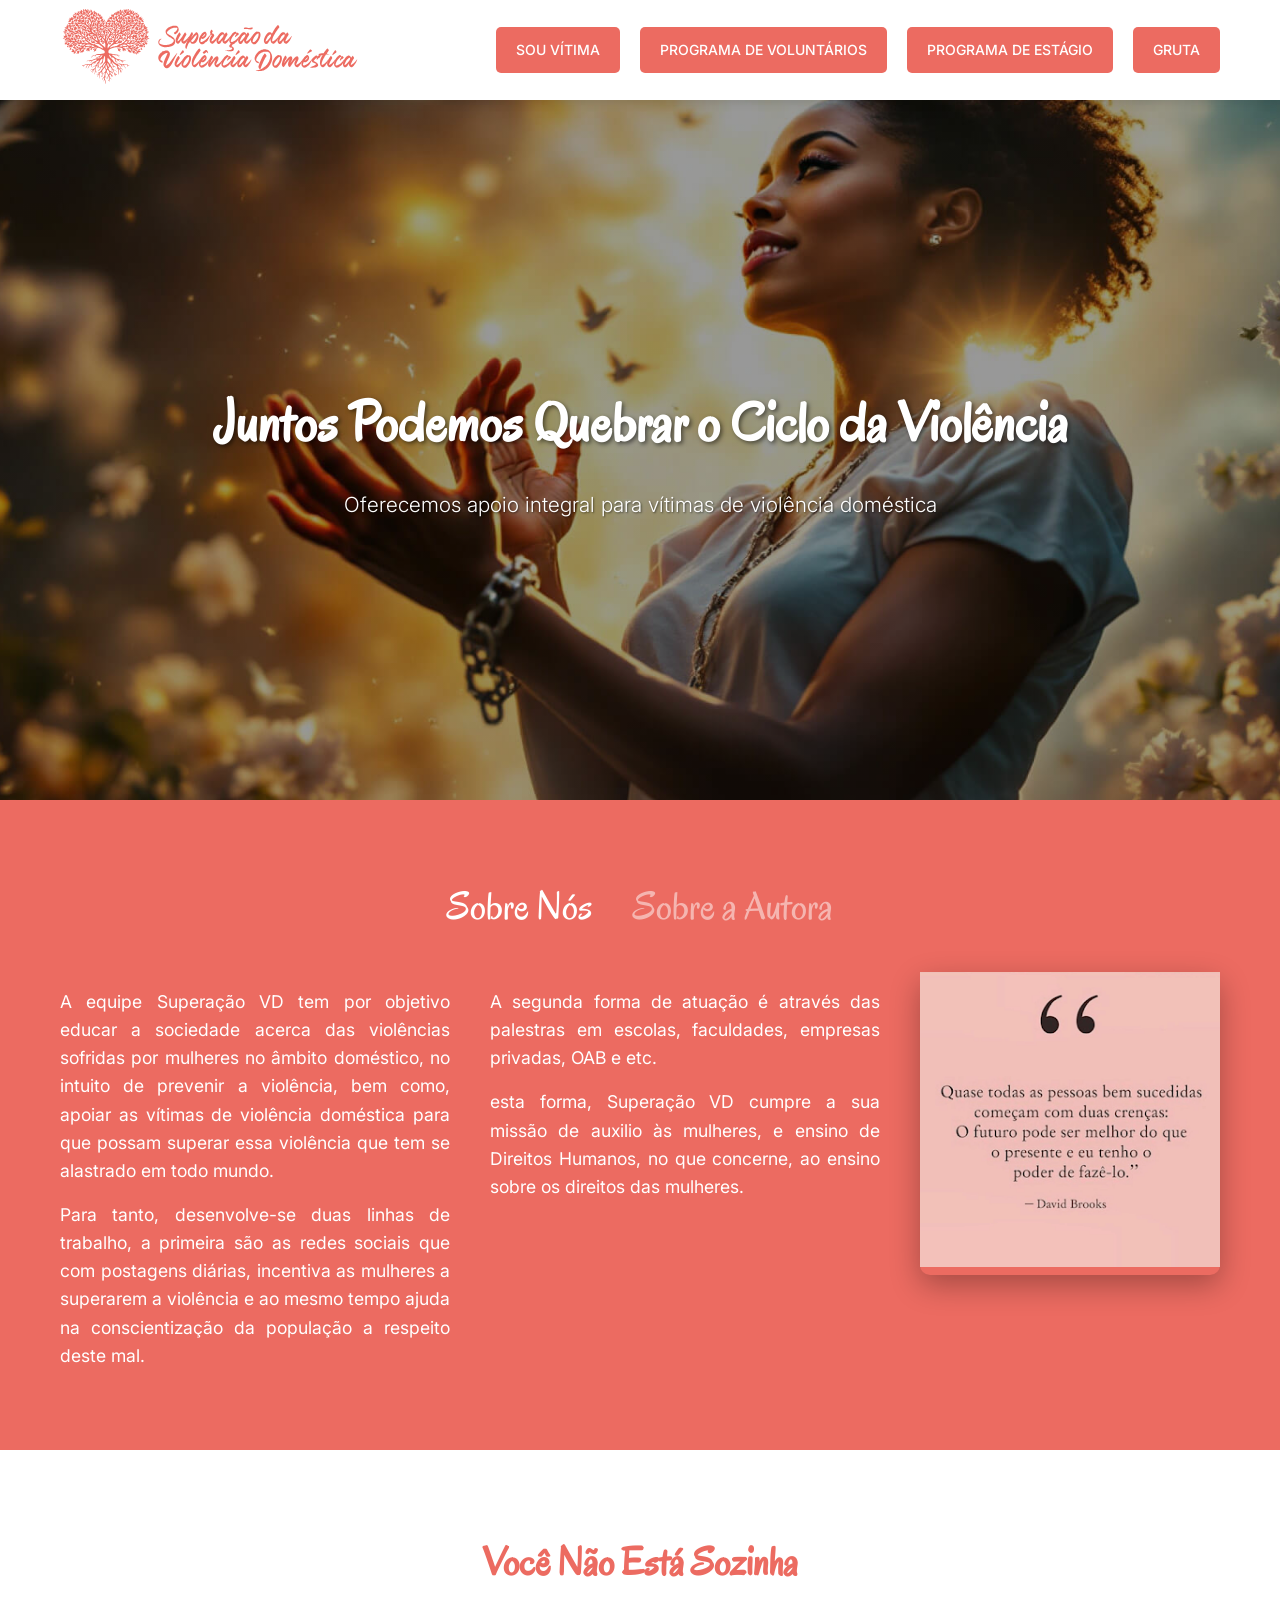
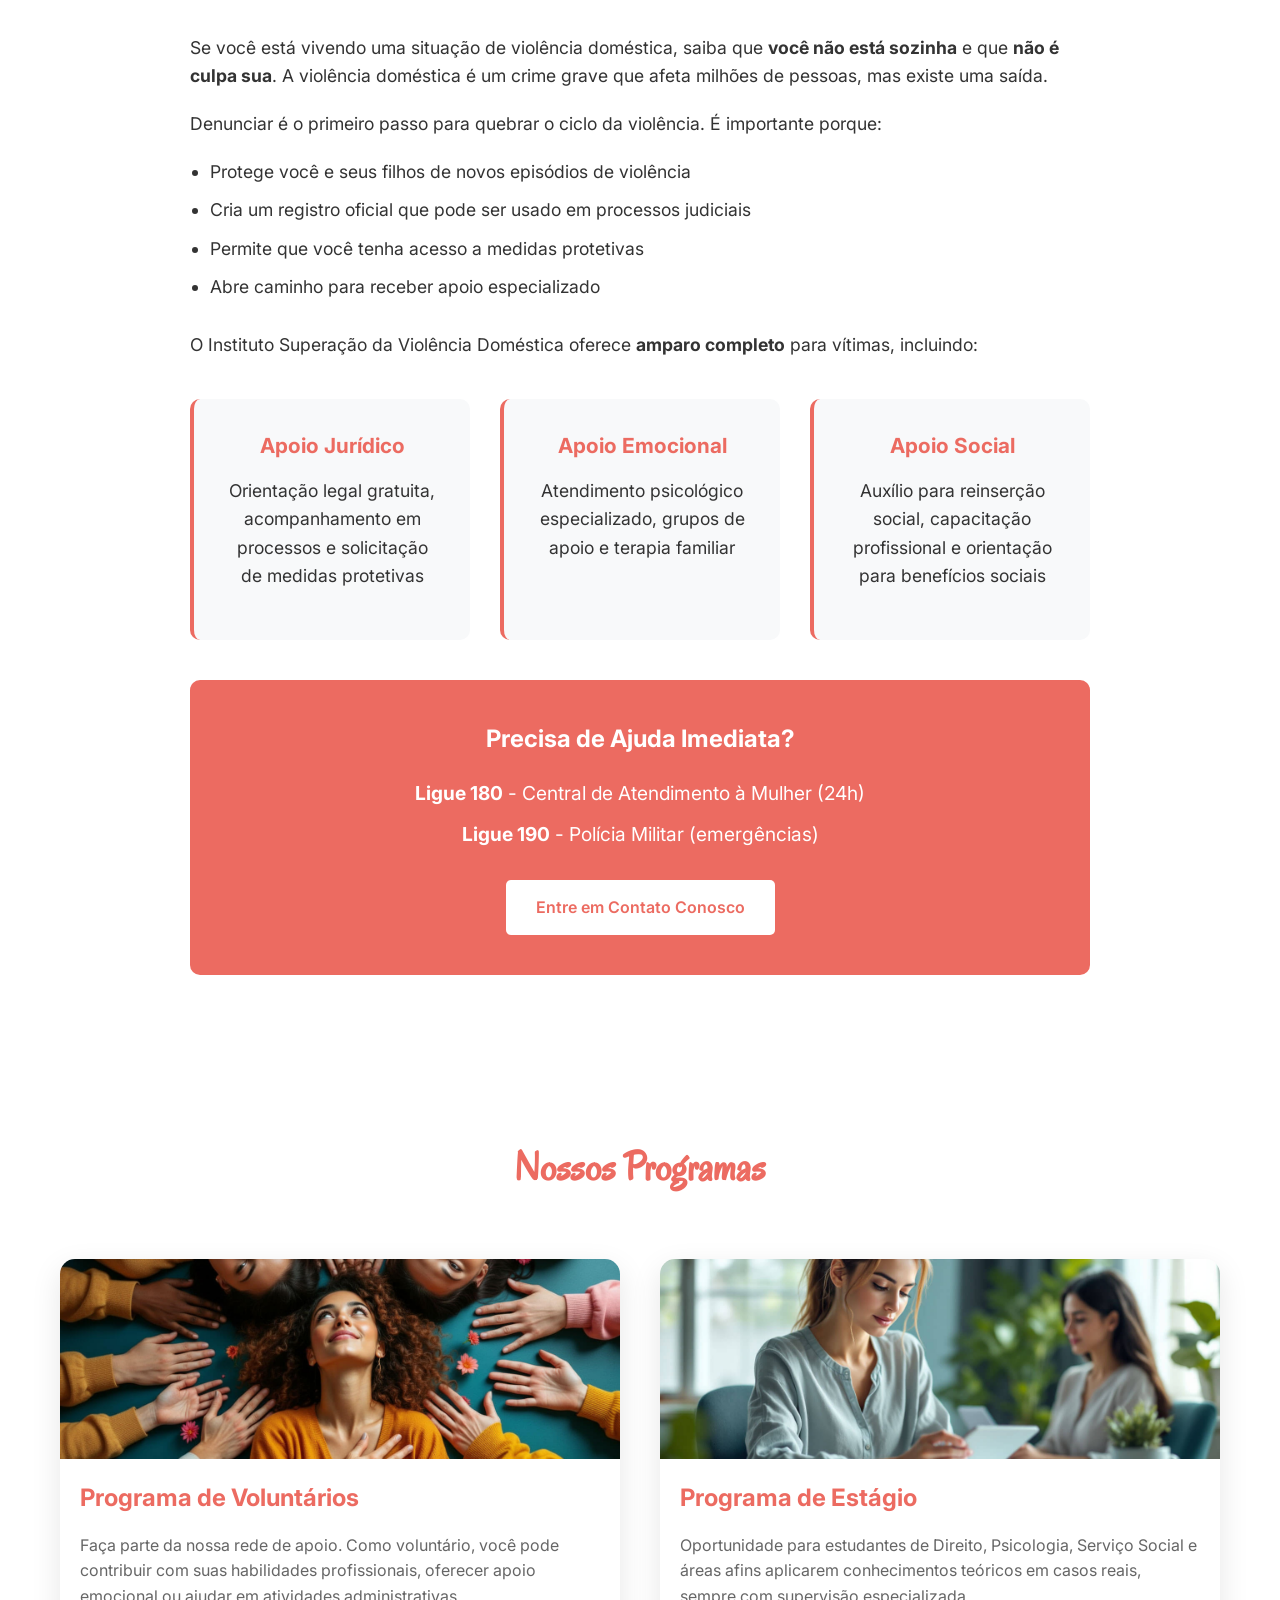
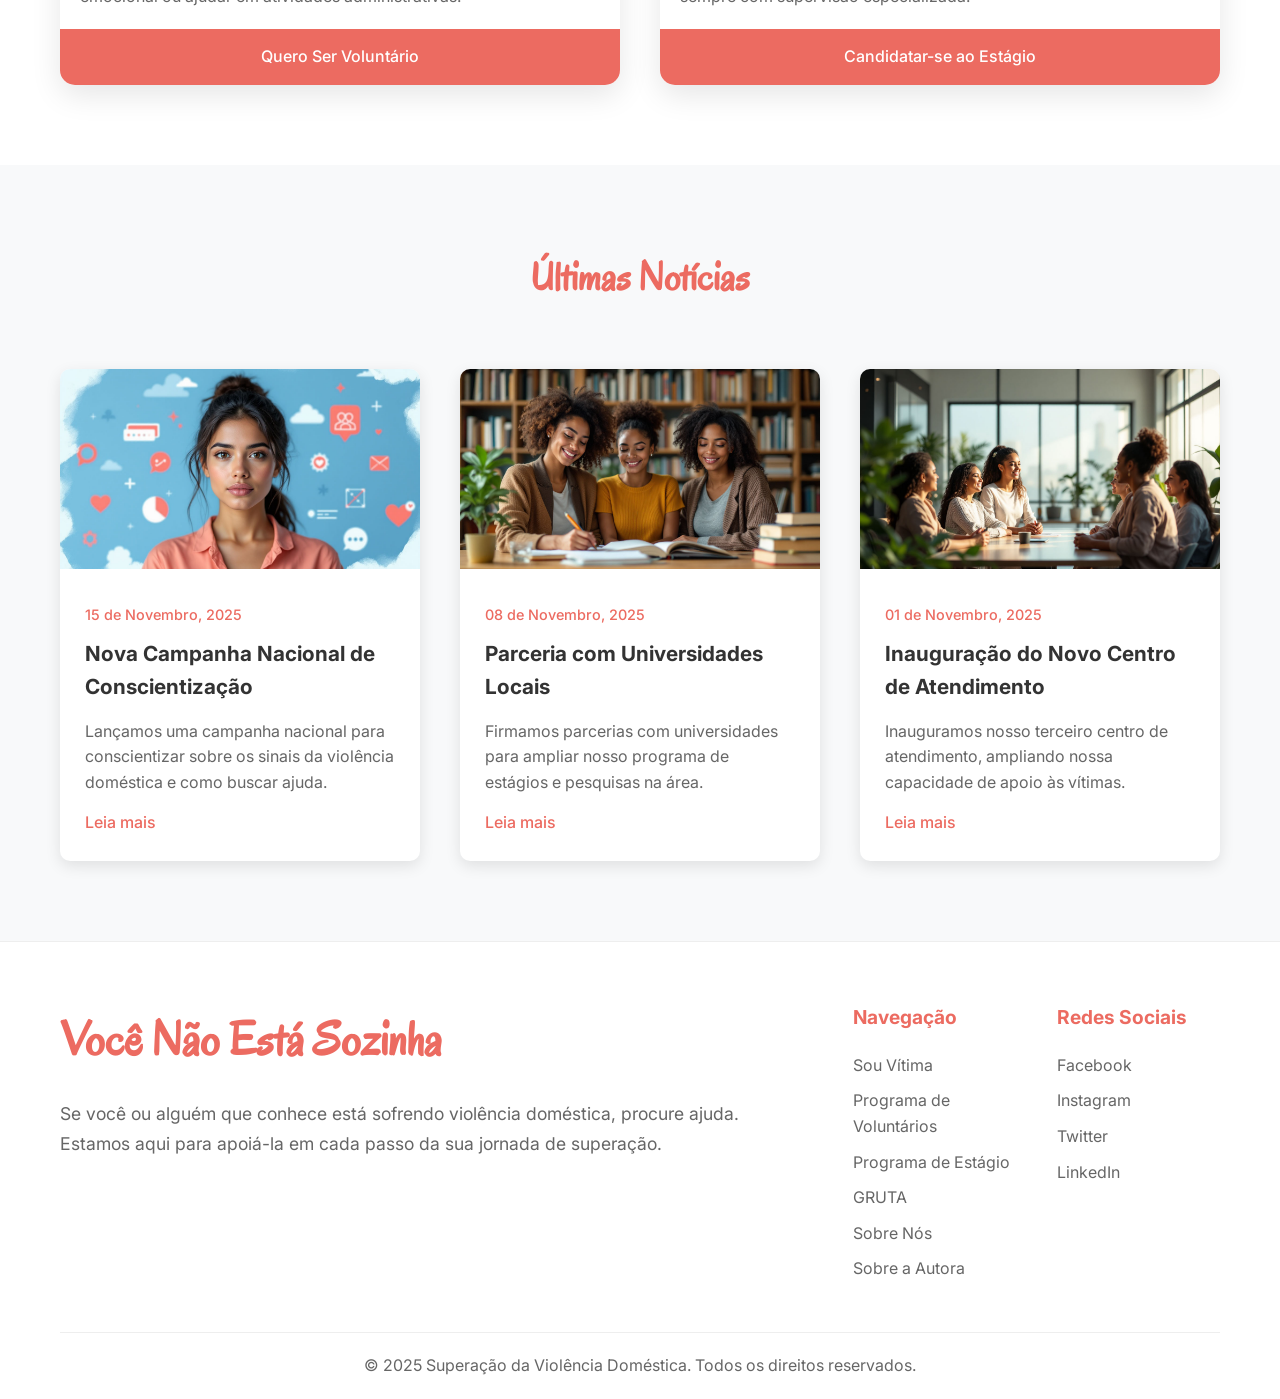
<file: front/index.html>
<!DOCTYPE html>
<html lang="pt-BR">
<head>
    <meta charset="UTF-8">
    <meta name="viewport" content="width=device-width, initial-scale=1.0">
    <title>Superação da Violência Doméstica - ONG</title>
    <link rel="preconnect" href="https://fonts.googleapis.com">
    <link rel="preconnect" href="https://fonts.gstatic.com" crossorigin>
    <link href="https://fonts.googleapis.com/css2?family=Oregano:wght@400&family=Inter:wght@300;400;500;600;700&display=swap" rel="stylesheet">
    <link rel="stylesheet" href="styles.css">
</head>
<body>
    <!-- Menu Fixo -->
    <header class="header-fixed">
        <div class="container">
            <div class="logo">
                <img src="logotipo-cor.svg" alt="Superação da Violência Doméstica" width="300" height="75">
            </div>
            <nav class="main-nav">
                <a href="#sou-vitima" class="nav-btn">SOU VÍTIMA</a>
                <a href="#voluntarios" class="nav-btn">PROGRAMA DE VOLUNTÁRIOS</a>
                <a href="#estagio" class="nav-btn">PROGRAMA DE ESTÁGIO</a>
                <a href="#gruta" class="nav-btn">GRUTA</a>
            </nav>
        </div>
    </header>

    <!-- Hero Section -->
    <section class="hero">
        <div class="hero-content">
            <h1>Juntos Podemos Quebrar o Ciclo da Violência</h1>
            <p>Oferecemos apoio integral para vítimas de violência doméstica</p>
        </div>
    </section>

    <!-- Seção Sobre Nós -->
    <section class="about-section">
        <div class="container">
            <div class="about-tabs">
                <button class="tab-btn active" data-tab="sobre-nos">Sobre Nós</button>
                <button class="tab-btn" data-tab="sobre-autora">Sobre a Autora</button>
            </div>
            <div class="tab-content">
                <div id="sobre-nos" class="tab-panel active">
                    <div class="about-text-left">
                        <p>A equipe Superação VD tem por objetivo educar a sociedade acerca das violências sofridas por mulheres no âmbito doméstico, no intuito de prevenir a violência, bem como, apoiar as vítimas de violência doméstica para que possam superar essa violência que tem se alastrado em todo mundo.</p>
                        <p>Para tanto, desenvolve-se duas linhas de trabalho, a primeira são as redes sociais que com postagens diárias, incentiva as mulheres a superarem a violência e ao mesmo tempo ajuda na conscientização da população a respeito deste mal.</p>
                    </div>
                    <div class="about-text-right">
                        <p>A segunda forma de atuação é através das palestras em escolas, faculdades, empresas privadas, OAB e etc.</p>
                        <p>esta forma, Superação VD cumpre a sua missão de auxilio às mulheres, e ensino de Direitos Humanos, no que concerne, ao ensino sobre os direitos das mulheres.</p>
                    </div>
                    <div class="about-image">
                        <img src="imgs/sobre-nos.png" alt="Equipe da ONG Superação da Violência Doméstica">
                    </div>
                </div>
                <div id="sobre-autora" class="tab-panel">
                    <div class="about-text-left">
                        <p>Marilha Boldt, viveu a violência doméstica durante anos da sua vida, sem ao menos saber que estava vivendo, entrou em uma depressão profunda, sem perceber.</p>
 
                       <p>Marilha, nasceu em Curitiba, veio de uma família tradicional de descendentes de alemães. Ao conhecer um rapaz, inteligente, com um certo conhecimento intelectual, se apaixonou pelo "príncipe", que a tratava muito bem. Após alguns meses de relacionamento com o abusador, tiveram algumas "cenas de ciúmes", que ela considerou como algo "normal", "coisas de pessoas apaixonadas". Acabou se envolvendo e se mudando para a cidade de Niterói no Rio de Janeiro.</p>
                     
                       <p>Distante da sua família, dos seus amigos, se tornou presa fácil para o abusador, que a manipulava constantemente. Era humilhada perante amigos e parentes, pois, segundo o abusador ela não sabia fazer nada direito, recebia elogios unicamente por seus dotes culinários. Mas a todo tempo era proibida de usar tal roupa, ou era induzida a não falar com seus parentes e amigos do sul do Brasil, porque segundo ele todos eram contra o nosso relacionamento.</p>
                     
                      <p>Dessa forma as manipulações e agressões, principalmente psicológica eram constantes. Marilha sofreu durante todo o relacionamento com todas as formas de violências (física, psicológica, moral, patrimonial e sexual).</p>
                     
                       <p>Ao final do relacionamento, após ser traída, foi "impedida de retornar a sua residência", ficando sem ter para onde ir, já que toda a sua família é do Paraná. Desiludida, procurou ajuda na DEAM (Delegacia da Mulher) e ao pedir para fazer o Registro de Ocorrência foi impedida, à época pelo investigador que alegou o fato se tratar de "briga de marido e mulher e que logo voltaríamos". Arrasada, ela começou a procurar um local para ficar, como era estudante de Direito, conseguiu morar com uma amiga da faculdade.</p>
                    </div>
                    <div class="about-text-right">
                        <p>Passou por inúmeras dificuldades, quando entrou no relacionamento abusivo Marilha tinha 63 kg, quando saiu do relacionamento abusivo estava com 140 kg, resultado da depressão que viveu.</p>

                        <p><img src="imgs/antes-depois-marilha.png" alt="Transformação da Marilha - Antes e Depois" class="before-after-image"></p>
                        
                        <p>Vencer cada desafio, pós relacionamento abusivo, não foi fácil, mas foi necessário, e a partir do que viveu passou a ajudar outras mulheres a superarem a violência doméstica através das Redes Sociais e através das diversas palestras que tem feito.</p>
                        
                        <p>Hoje Marilha é advogada, palestrante, pós graduada em Processo Civil, pesquisadora do NIDH (Núcleo Interamericano de Direitos Humanos) da Faculdade Nacional de Direito (UFRJ), membro da Comissão da OAB Mulher do RJ, membro do Grupo de Trabalho de enfrentamento a violência de gênero, além do trabalho com as mulheres nas páginas sociais, como no Facebook, Instagram e Youtube.</p>

                        <p>Segue, abaixo um pequeno relato da Marilha narrando um pouco da sua história de Superação.</p>
                        <div class="video-container">
                            <iframe src="https://www.youtube.com/embed/JgZIF3kQMKA?si=wqEx77mcPSi9Qlyd" 
                                    title="YouTube video player" 
                                    frameborder="0" 
                                    allow="accelerometer; autoplay; clipboard-write; encrypted-media; gyroscope; picture-in-picture; web-share" 
                                    referrerpolicy="strict-origin-when-cross-origin" 
                                    allowfullscreen>
                            </iframe>
                        </div>


                    </div>
                    <div class="about-image">
                        <img src="imgs/marilha.png" alt="Maria Silva - Fundadora da ONG" width="100%">
                    </div>
                </div>
            </div>
        </div>
    </section>

    <!-- Seção Sou Vítima -->
    <section id="sou-vitima" class="victim-section">
        <div class="container">
            <h2>Você Não Está Sozinha</h2>
            <div class="victim-content">
                <p>Se você está vivendo uma situação de violência doméstica, saiba que <strong>você não está sozinha</strong> e que <strong>não é culpa sua</strong>. A violência doméstica é um crime grave que afeta milhões de pessoas, mas existe uma saída.</p>
                
                <p>Denunciar é o primeiro passo para quebrar o ciclo da violência. É importante porque:</p>
                
                <ul>
                    <li>Protege você e seus filhos de novos episódios de violência</li>
                    <li>Cria um registro oficial que pode ser usado em processos judiciais</li>
                    <li>Permite que você tenha acesso a medidas protetivas</li>
                    <li>Abre caminho para receber apoio especializado</li>
                </ul>

                <p>O Instituto Superação da Violência Doméstica oferece <strong>amparo completo</strong> para vítimas, incluindo:</p>
                
                <div class="support-grid">
                    <div class="support-item">
                        <h3>Apoio Jurídico</h3>
                        <p>Orientação legal gratuita, acompanhamento em processos e solicitação de medidas protetivas</p>
                    </div>
                    <div class="support-item">
                        <h3>Apoio Emocional</h3>
                        <p>Atendimento psicológico especializado, grupos de apoio e terapia familiar</p>
                    </div>
                    <div class="support-item">
                        <h3>Apoio Social</h3>
                        <p>Auxílio para reinserção social, capacitação profissional e orientação para benefícios sociais</p>
                    </div>
                </div>

                <div class="emergency-contact">
                    <h3>Precisa de Ajuda Imediata?</h3>
                    <p><strong>Ligue 180</strong> - Central de Atendimento à Mulher (24h)</p>
                    <p><strong>Ligue 190</strong> - Polícia Militar (emergências)</p>
                    <a href="cadastro-vitima.html" class="cta-button">Entre em Contato Conosco</a>
                </div>
            </div>
        </div>
    </section>

    <!-- Seção Programas -->
    <section class="programs-section">
        <div class="container">
            <h2>Nossos Programas</h2>
            <div class="programs-grid">
                <div class="program-card" id="voluntarios">
                    <div class="card-image">
                        <img src="imgs/voluntariado.jpg" alt="Programa de Voluntários">
                    </div>
                    <h3>Programa de Voluntários</h3>
                    <p>Faça parte da nossa rede de apoio. Como voluntário, você pode contribuir com suas habilidades profissionais, oferecer apoio emocional ou ajudar em atividades administrativas.</p>
                    <a href="#" class="card-btn">Quero Ser Voluntário</a>
                </div>
                
                <div class="program-card" id="estagio">
                    <div class="card-image">
                        <img src="imgs/estagio.jpg" alt="Programa de Estágio">
                    </div>
                    <h3>Programa de Estágio</h3>
                    <p>Oportunidade para estudantes de Direito, Psicologia, Serviço Social e áreas afins aplicarem conhecimentos teóricos em casos reais, sempre com supervisão especializada.</p>
                    <a href="#" class="card-btn">Candidatar-se ao Estágio</a>
                </div>
            
            </div>
        </div>
    </section>

    <!-- Seção Notícias -->
    <section class="news-section">
        <div class="container">
            <h2>Últimas Notícias</h2>
            <div class="news-grid">
                <article class="news-card">
                    <img src="imgs/campanha-nacional.jpg" alt="Campanha Nacional">
                    <div class="news-content">
                        <span class="news-date">15 de Novembro, 2025</span>
                        <h3>Nova Campanha Nacional de Conscientização</h3>
                        <p>Lançamos uma campanha nacional para conscientizar sobre os sinais da violência doméstica e como buscar ajuda.</p>
                        <a href="#" class="read-more">Leia mais</a>
                    </div>
                </article>
                
                <article class="news-card">
                    <img src="imgs/campanha-universidades.jpg" alt="Parceria com Universidades">
                    <div class="news-content">
                        <span class="news-date">08 de Novembro, 2025</span>
                        <h3>Parceria com Universidades Locais</h3>
                        <p>Firmamos parcerias com universidades para ampliar nosso programa de estágios e pesquisas na área.</p>
                        <a href="#" class="read-more">Leia mais</a>
                    </div>
                </article>
                
                <article class="news-card">
                    <img src="imgs/novo-centro-de-atendimento.jpg" alt="Novo Centro de Atendimento">
                    <div class="news-content">
                        <span class="news-date">01 de Novembro, 2025</span>
                        <h3>Inauguração do Novo Centro de Atendimento</h3>
                        <p>Inauguramos nosso terceiro centro de atendimento, ampliando nossa capacidade de apoio às vítimas.</p>
                        <a href="#" class="read-more">Leia mais</a>
                    </div>
                </article>
            </div>
        </div>
    </section>

    <!-- Rodapé -->
    <footer class="footer">
        <div class="container">
            <div class="footer-content">
                <div class="footer-message">
                    <h3>Você Não Está Sozinha</h3>
                    <p>Se você ou alguém que conhece está sofrendo violência doméstica, procure ajuda. Estamos aqui para apoiá-la em cada passo da sua jornada de superação.</p>
                </div>
                
                <div class="footer-links">
                    <div class="footer-nav">
                        <h4>Navegação</h4>
                        <a href="#sou-vitima">Sou Vítima</a>
                        <a href="#voluntarios">Programa de Voluntários</a>
                        <a href="#estagio">Programa de Estágio</a>
                        <a href="#gruta">GRUTA</a>
                        <a href="#sobre-nos">Sobre Nós</a>
                        <a href="#sobre-autora">Sobre a Autora</a>
                    </div>
                    
                    <div class="footer-social">
                        <h4>Redes Sociais</h4>
                        <div class="social-links">
                            <a href="#" >Facebook</a>
                            <a href="#" >Instagram</a>
                            <a href="#" >Twitter</a>
                            <a href="#" >LinkedIn</a>
                        </div>
                    </div>
                </div>
            </div>
            
            <div class="footer-bottom">
                <p>&copy; 2025 Superação da Violência Doméstica. Todos os direitos reservados.</p>
            </div>
        </div>
    </footer>

    <script src="script.js"></script>
</body>
</html>
</file>
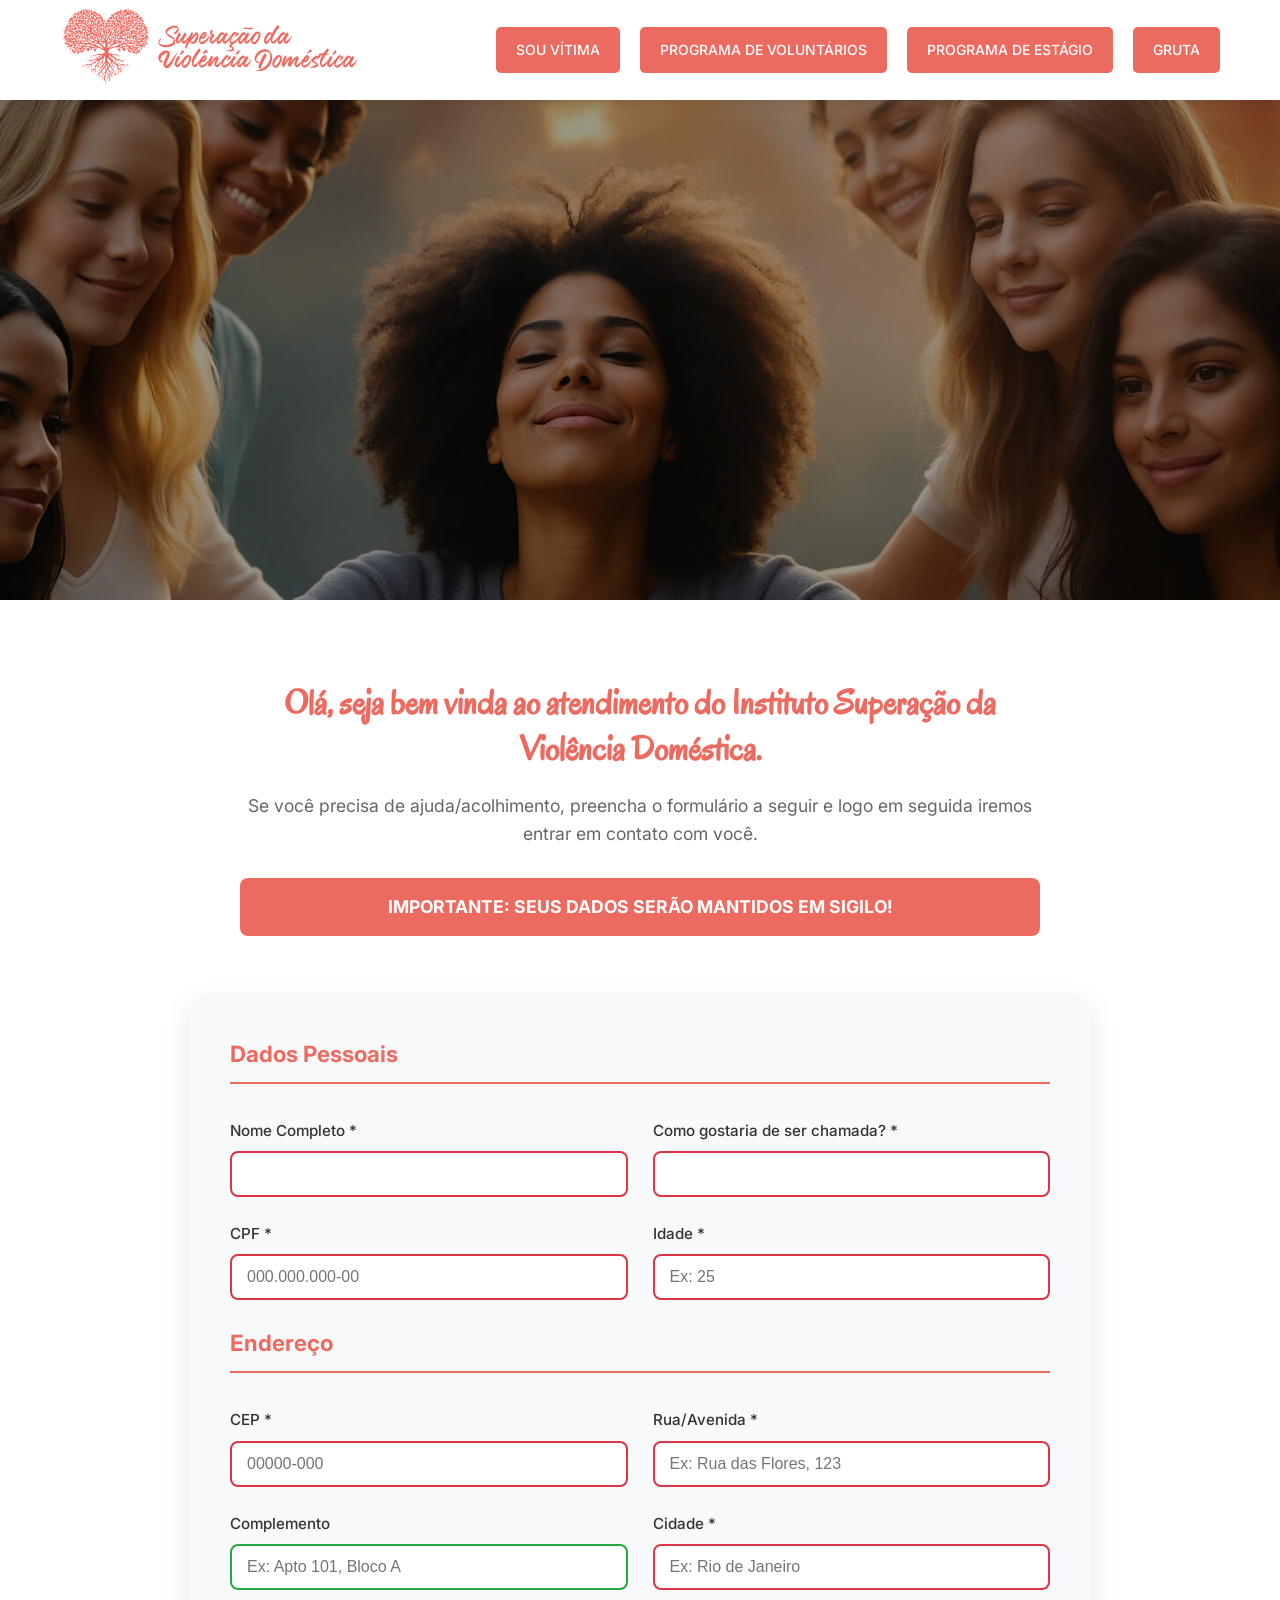
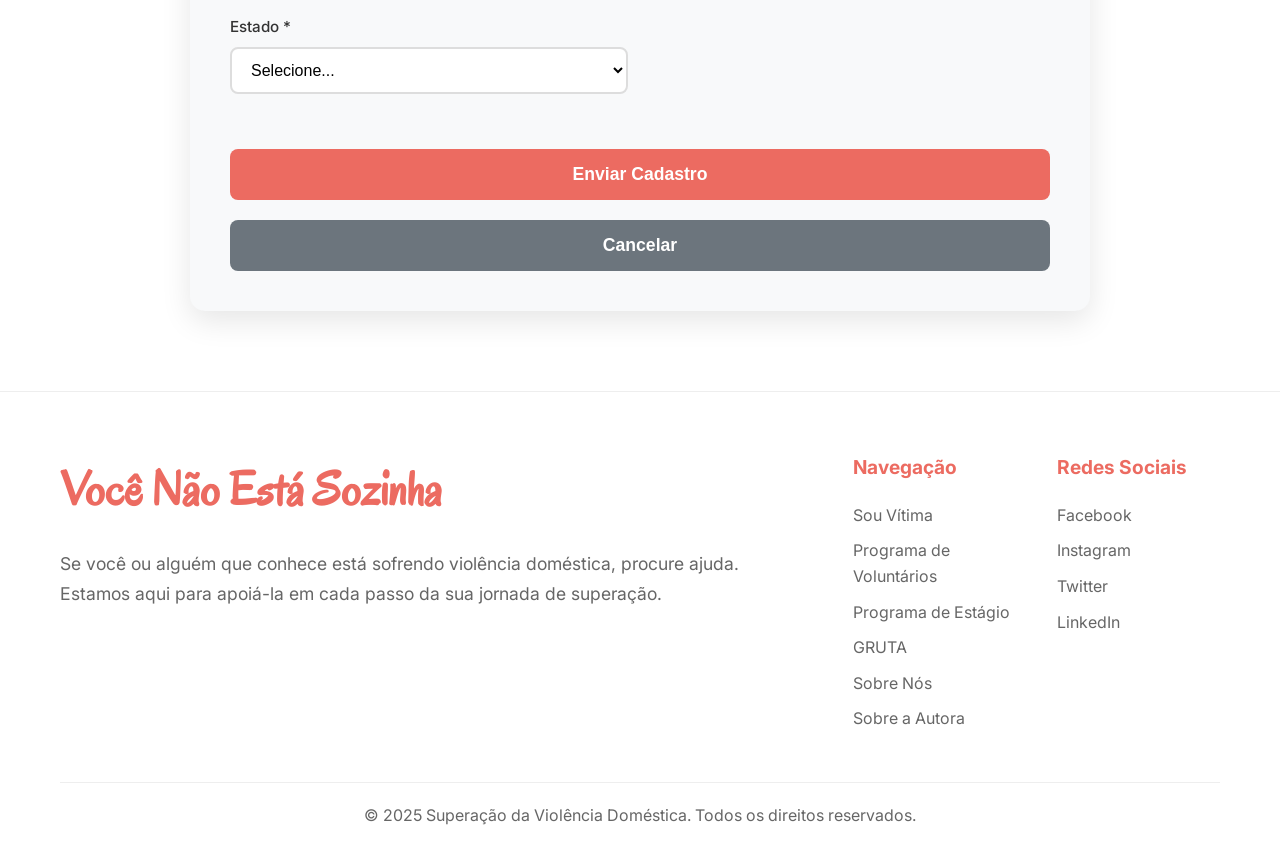
<file: front/cadastro-vitima.html>
<!DOCTYPE html>
<html lang="pt-BR">
<head>
    <meta charset="UTF-8">
    <meta name="viewport" content="width=device-width, initial-scale=1.0">
    <title>Cadastro de Vítimas - Superação da Violência Doméstica</title>
    <link rel="preconnect" href="https://fonts.googleapis.com">
    <link rel="preconnect" href="https://fonts.gstatic.com" crossorigin>
    <link href="https://fonts.googleapis.com/css2?family=Oregano:wght@400&family=Inter:wght@300;400;500;600;700&display=swap" rel="stylesheet">
    <link rel="stylesheet" href="styles-cadastro.css">
</head>
<body>
    <!-- Menu Fixo -->
    <header class="header-fixed">
        <div class="container">
            <div class="logo">
                <a href="index.html">
                    <img src="logotipo-cor.svg" alt="Superação da Violência Doméstica" width="300" height="75">
                </a>
            </div>
            <nav class="main-nav">
                <a href="index.html#sou-vitima" class="nav-btn">SOU VÍTIMA</a>
                <a href="index.html#voluntarios" class="nav-btn">PROGRAMA DE VOLUNTÁRIOS</a>
                <a href="index.html#estagio" class="nav-btn">PROGRAMA DE ESTÁGIO</a>
                <a href="index.html#gruta" class="nav-btn">GRUTA</a>
            </nav>
        </div>
    </header>

    <!-- Hero Section -->
    <section class="hero">
        <div class="hero-content">
            <!--
            <h1>Você Não Está Sozinha</h1>
            <p>Estamos aqui para apoiá-la em cada passo da sua jornada</p>
            -->
        </div>
    </section>

    <!-- Seção Formulário -->
    <section class="form-section">
        <div class="container">
            <div class="form-intro">
                <h2>Olá, seja bem vinda ao atendimento do Instituto Superação da Violência Doméstica.</h2>
                <p>Se você precisa de ajuda/acolhimento, preencha o formulário a seguir e logo em seguida iremos entrar em contato com você.</p>
                <div class="important-notice">
                    <strong>IMPORTANTE: SEUS DADOS SERÃO MANTIDOS EM SIGILO!</strong>
                </div>
            </div>

            <form class="victim-form" id="victimForm">
                <div class="form-grid">
                    <!-- Dados Pessoais -->
                    <div class="form-group full-width">
                        <h3>Dados Pessoais</h3>
                    </div>

                    <div class="form-group">
                        <label for="nome_vitima">Nome Completo *</label>
                        <input type="text" id="nome_vitima" name="nome_vitima" required 
                               pattern="[A-Za-zÀ-ÿ\s]+" 
                               title="Digite apenas letras e espaços">
                    </div>

                    <div class="form-group">
                        <label for="apelido_vitima">Como gostaria de ser chamada? *</label>
                        <input type="text" id="apelido_vitima" name="apelido_vitima" required 
                               pattern="[A-Za-zÀ-ÿ\s]+" 
                               title="Digite apenas letras">
                    </div>

                    <div class="form-group">
                        <label for="cpf_vitima">CPF *</label>
                        <input type="text" id="cpf_vitima" name="cpf_vitima" required 
                               placeholder="000.000.000-00" 
                               maxlength="14">
                    </div>

                    <div class="form-group">
                        <label for="idade_vitima">Idade *</label>
                        <input type="number" id="idade_vitima" name="idade_vitima" required 
                               min="1" max="120" 
                               placeholder="Ex: 25">
                    </div>

                    <!-- Endereço -->
                    <div class="form-group full-width">
                        <h3>Endereço</h3>
                    </div>

                    <div class="form-group">
                        <label for="cep_vitima">CEP *</label>
                        <input type="text" id="cep_vitima" name="cep_vitima" required 
                               placeholder="00000-000" 
                               maxlength="9">
                    </div>

                    <div class="form-group">
                        <label for="enderecorua_vitima">Rua/Avenida *</label>
                        <input type="text" id="enderecorua_vitima" name="enderecorua_vitima" required 
                               maxlength="50" 
                               placeholder="Ex: Rua das Flores, 123">
                    </div>

                    <div class="form-group">
                        <label for="enderecocomplemento_vitima">Complemento</label>
                        <input type="text" id="enderecocomplemento_vitima" name="enderecocomplemento_vitima" 
                               maxlength="20" 
                               placeholder="Ex: Apto 101, Bloco A">
                    </div>

                    <div class="form-group">
                        <label for="enderecocidade_vitima">Cidade *</label>
                        <input type="text" id="enderecocidade_vitima" name="enderecocidade_vitima" required 
                               maxlength="30" 
                               placeholder="Ex: Rio de Janeiro">
                    </div>

                    <div class="form-group">
                        <label for="enderecoestado_vitima">Estado *</label>
                        <select id="enderecoestado_vitima" name="enderecoestado_vitima" required>
                            <option value="">Selecione...</option>
                            <option value="AC">Acre</option>
                            <option value="AL">Alagoas</option>
                            <option value="AP">Amapá</option>
                            <option value="AM">Amazonas</option>
                            <option value="BA">Bahia</option>
                            <option value="CE">Ceará</option>
                            <option value="DF">Distrito Federal</option>
                            <option value="ES">Espírito Santo</option>
                            <option value="GO">Goiás</option>
                            <option value="MA">Maranhão</option>
                            <option value="MT">Mato Grosso</option>
                            <option value="MS">Mato Grosso do Sul</option>
                            <option value="MG">Minas Gerais</option>
                            <option value="PA">Pará</option>
                            <option value="PB">Paraíba</option>
                            <option value="PR">Paraná</option>
                            <option value="PE">Pernambuco</option>
                            <option value="PI">Piauí</option>
                            <option value="RJ">Rio de Janeiro</option>
                            <option value="RN">Rio Grande do Norte</option>
                            <option value="RS">Rio Grande do Sul</option>
                            <option value="RO">Rondônia</option>
                            <option value="RR">Roraima</option>
                            <option value="SC">Santa Catarina</option>
                            <option value="SP">São Paulo</option>
                            <option value="SE">Sergipe</option>
                            <option value="TO">Tocantins</option>
                        </select>
                    </div>

                    <!-- Botões -->
                    <div class="form-group full-width form-buttons">
                        <button type="submit" class="submit-btn">Enviar Cadastro</button>
                        <button type="button" class="cancel-btn" onclick="window.location.href='index.html'">Cancelar</button>
                    </div>
                </div>
            </form>
        </div>
    </section>

    <!-- Rodapé -->
    <footer class="footer">
        <div class="container">
            <div class="footer-content">
                <div class="footer-message">
                    <h3>Você Não Está Sozinha</h3>
                    <p>Se você ou alguém que conhece está sofrendo violência doméstica, procure ajuda. Estamos aqui para apoiá-la em cada passo da sua jornada de superação.</p>
                </div>
                
                <div class="footer-links">
                    <div class="footer-nav">
                        <h4>Navegação</h4>
                        <a href="index.html#sou-vitima">Sou Vítima</a>
                        <a href="index.html#voluntarios">Programa de Voluntários</a>
                        <a href="index.html#estagio">Programa de Estágio</a>
                        <a href="index.html#gruta">GRUTA</a>
                        <a href="index.html#sobre-nos">Sobre Nós</a>
                        <a href="index.html#sobre-autora">Sobre a Autora</a>
                    </div>
                    
                    <div class="footer-social">
                        <h4>Redes Sociais</h4>
                        <div class="social-links">
                            <a href="#">Facebook</a>
                            <a href="#">Instagram</a>
                            <a href="#">Twitter</a>
                            <a href="#">LinkedIn</a>
                        </div>
                    </div>
                </div>
            </div>
            
            <div class="footer-bottom">
                <p>&copy; 2025 Superação da Violência Doméstica. Todos os direitos reservados.</p>
            </div>
        </div>
    </footer>

    <script src="script-cadastro.js"></script>
</body>
</html>
</file>
<file: front/styles.css>
/* Reset e Configurações Gerais */
* {
    margin: 0;
    padding: 0;
    box-sizing: border-box;
}

html {
    scroll-behavior: smooth;
}

body {
    font-family: 'Inter', sans-serif;
    line-height: 1.6;
    color: #333;
}

.container {
    max-width: 1200px;
    margin: 0 auto;
    padding: 0 20px;
}

/* ========== HEADER ========== */
.header-fixed {
    position: fixed;
    top: 0;
    left: 0;
    right: 0;
    background: white;
    height: 100px;
    z-index: 1000;
    box-shadow: 0 2px 10px rgba(0,0,0,0.1);
}

.header-fixed .container {
    display: flex;
    align-items: center;
    justify-content: space-between;
    height: 100%;
}

.logo img {
    width: 300px;
    height: 75px;
    object-fit: contain;
}

.main-nav {
    display: flex;
    gap: 20px;
}

.nav-btn {
    background: #ec6b61;
    color: white;
    padding: 12px 20px;
    text-decoration: none;
    border-radius: 5px;
    font-weight: 500;
    font-size: 14px;
    transition: background-color 0.3s ease;
}

.nav-btn:hover {
    background: #d85a50;
}

/* ========== HERO SECTION ========== */
.hero {
    height: 700px;
    background: linear-gradient(rgba(0,0,0,0.4), rgba(0,0,0,0.4)), url('imgs/herosection01.jpg');
    background-size: cover;
    background-position: top;
    background-attachment: fixed;
    display: flex;
    align-items: center;
    justify-content: center;
    text-align: center;
    color: white;
    margin-top: 100px;
    position: relative;
}

.hero-content {
    position: relative;
    z-index: 1;
}

.hero-content h1 {
    font-family: 'Oregano', cursive;
    font-size: clamp(2rem, 5vw, 3.5rem);
    font-weight: 700;
    margin-bottom: 20px;
    text-shadow: 2px 2px 4px rgba(0,0,0,0.5);
}

.hero-content p {
    font-size: clamp(1rem, 2.5vw, 1.3rem);
    font-weight: 300;
    text-shadow: 1px 1px 2px rgba(0,0,0,0.5);
}

/* ========== SEÇÃO SOBRE ========== */
.about-section {
    background: #ec6b61;
    color: white;
    padding: 80px 0;
}

.about-section p {
    margin-top: 16px;
    line-height: 1.6;
    text-align: justify;
}

.before-after-image {
    width: 100%;
    max-width: 400px;
    height: auto;
    border-radius: 8px;
    margin: 20px 0;
    box-shadow: 0 5px 15px rgba(0,0,0,0.2);
}

.about-tabs {
    display: flex;
    gap: 40px;
    margin-bottom: 40px;
    justify-content: center;
}

.tab-btn {
    background: none;
    border: none;
    color: white;
    font-family: 'Oregano', cursive;
    font-size: 2.5rem;
    cursor: pointer;
    transition: opacity 0.3s ease;
}

.tab-btn:not(.active) {
    opacity: 0.5;
}

.tab-content {
    max-width: 1200px;
    margin: 0 auto;
}

.tab-panel {
    display: none;
}

.tab-panel.active {
    display: grid;
    grid-template-columns: 1fr 1fr 300px;
    gap: 40px;
    align-items: start;
}

.about-text-left,
.about-text-right {
    font-size: 1.1rem;
    line-height: 1.8;
}

.about-image {
    width: 100%;
    border-radius: 10px;
    box-shadow: 0 10px 30px rgba(0,0,0,0.3);
}

.about-image img {
    width: 100%;
    object-fit: cover;
}

.video-container {
    position: relative;
    width: 100%;
    height: 0;
    padding-bottom: 56.25%;
    margin: 20px 0;
}

.video-container iframe {
    position: absolute;
    top: 0;
    left: 0;
    width: 100%;
    height: 100%;
    border-radius: 8px;
}

/* ========== SEÇÃO SOU VÍTIMA ========== */
.victim-section {
    background: white;
    padding: 80px 0;
}

.victim-section h2 {
    font-family: 'Oregano', cursive;
    text-align: center;
    font-size: 2.5rem;
    color: #ec6b61;
    margin-bottom: 40px;
}

.victim-content {
    max-width: 900px;
    margin: 0 auto;
}

.victim-content p {
    font-size: 1.1rem;
    margin-bottom: 20px;
}

.victim-content ul {
    margin: 20px 0 30px 20px;
}

.victim-content li {
    margin-bottom: 10px;
    font-size: 1.1rem;
}

.support-grid {
    display: grid;
    grid-template-columns: repeat(auto-fit, minmax(250px, 1fr));
    gap: 30px;
    margin: 40px 0;
}

.support-item {
    background: #f8f9fa;
    padding: 30px;
    border-radius: 10px;
    text-align: center;
    border-left: 4px solid #ec6b61;
}

.support-item h3 {
    color: #ec6b61;
    margin-bottom: 15px;
    font-size: 1.3rem;
}

.emergency-contact {
    background: #ec6b61;
    color: white;
    padding: 40px;
    border-radius: 10px;
    text-align: center;
    margin-top: 40px;
}

.emergency-contact h3 {
    margin-bottom: 20px;
    font-size: 1.5rem;
}

.emergency-contact p {
    font-size: 1.2rem;
    margin-bottom: 10px;
}

.cta-button {
    display: inline-block;
    background: white;
    color: #ec6b61;
    padding: 15px 30px;
    text-decoration: none;
    border-radius: 5px;
    font-weight: 600;
    margin-top: 20px;
    transition: transform 0.3s ease;
}

.cta-button:hover {
    transform: translateY(-2px);
}

/* ========== SEÇÃO PROGRAMAS ========== */
.programs-section {
    background: white;
    padding: 80px 0;
}

.programs-section h2 {
    font-family: 'Oregano', cursive;
    text-align: center;
    font-size: 2.5rem;
    color: #ec6b61;
    margin-bottom: 60px;
}

.programs-grid {
    display: grid;
    grid-template-columns: repeat(auto-fit, minmax(300px, 1fr));
    gap: 40px;
}

.program-card {
    background: white;
    border-radius: 15px;
    box-shadow: 0 10px 30px rgba(0,0,0,0.1);
    overflow: hidden;
    transition: transform 0.3s ease;
}

.program-card:hover {
    transform: translateY(-5px);
}

.card-image {
    height: 200px;
    background: #ec6b61;
    display: flex;
    align-items: center;
    justify-content: center;
}

.card-image img {
    width: 100%;
    height: 100%;
    object-fit: cover;
}

.program-card h3 {
    color: #ec6b61;
    font-size: 1.5rem;
    margin: 20px 20px 15px;
}

.program-card p {
    padding: 0 20px;
    margin-bottom: 20px;
    color: #666;
    line-height: 1.6;
}

.card-btn {
    display: block;
    background: #ec6b61;
    color: white;
    text-decoration: none;
    padding: 15px;
    text-align: center;
    font-weight: 500;
    transition: background-color 0.3s ease;
}

.card-btn:hover {
    background: #d85a50;
}

/* ========== SEÇÃO NOTÍCIAS ========== */
.news-section {
    background: #f8f9fa;
    padding: 80px 0;
}

.news-section h2 {
    font-family: 'Oregano', cursive;
    text-align: center;
    font-size: 2.5rem;
    color: #ec6b61;
    margin-bottom: 60px;
}

.news-grid {
    display: grid;
    grid-template-columns: repeat(auto-fit, minmax(300px, 1fr));
    gap: 40px;
}

.news-card {
    background: white;
    border-radius: 10px;
    overflow: hidden;
    box-shadow: 0 5px 15px rgba(0,0,0,0.1);
    transition: transform 0.3s ease;
}

.news-card:hover {
    transform: translateY(-3px);
}

.news-card img {
    width: 100%;
    height: 200px;
    object-fit: cover;
}

.news-content {
    padding: 25px;
}

.news-date {
    color: #ec6b61;
    font-size: 0.9rem;
    font-weight: 500;
}

.news-card h3 {
    margin: 10px 0 15px;
    color: #333;
    font-size: 1.3rem;
}

.news-card p {
    color: #666;
    margin-bottom: 15px;
    line-height: 1.6;
}

.read-more {
    color: #ec6b61;
    text-decoration: none;
    font-weight: 500;
    transition: color 0.3s ease;
}

.read-more:hover {
    color: #d85a50;
}

/* ========== RODAPÉ ========== */
.footer {
    background: white;
    padding: 60px 0 20px;
    border-top: 1px solid #eee;
}

.footer-content {
    display: grid;
    grid-template-columns: 2fr 1fr;
    gap: 60px;
    margin-bottom: 40px;
}

.footer-message h3 {
    font-family: 'Oregano', cursive;
    color: #ec6b61;
    font-size: 3rem;
    margin-bottom: 20px;
}

.footer-message p {
    color: #666;
    font-size: 1.1rem;
    line-height: 1.7;
}

.footer-links {
    display: grid;
    grid-template-columns: 1fr 1fr;
    gap: 40px;
}

.footer-nav h4,
.footer-social h4 {
    color: #ec6b61;
    margin-bottom: 20px;
    font-size: 1.2rem;
}

.footer-nav a {
    display: block;
    color: #666;
    text-decoration: none;
    margin-bottom: 10px;
    transition: color 0.3s ease;
}

.footer-nav a:hover {
    color: #ec6b61;
}

.social-links {
    display: flex;
    flex-direction: column;
    gap: 10px;
}

.social-links a {
    color: #666;
    text-decoration: none;
    transition: color 0.3s ease;
}

.social-links a:hover {
    color: #ec6b61;
}

.footer-bottom {
    text-align: center;
    padding-top: 20px;
    border-top: 1px solid #eee;
    color: #666;
}

/* ========== RESPONSIVIDADE ========== */
@media (max-width: 768px) {
    .header-fixed {
        height: auto;
        padding: 15px 0;
    }
    
    .header-fixed .container {
        flex-direction: column;
        gap: 20px;
    }
    
    .logo img {
        width: 200px;
        height: 50px;
    }
    
    .main-nav {
        flex-wrap: wrap;
        justify-content: center;
        gap: 10px;
    }
    
    .nav-btn {
        font-size: 12px;
        padding: 10px 15px;
    }
    
    .hero {
        background-attachment: scroll;
        margin-top: 140px;
        height: 500px;
    }
    
    .hero-content h1 {
        font-size: 2.5rem;
    }
    
    .hero-content p {
        font-size: 1.1rem;
    }
    
    .tab-panel.active {
        grid-template-columns: 1fr;
        gap: 30px;
        text-align: center;
    }

    .about-section p {
        text-align: left;
        font-size: 1rem;
    }    
    
    .about-image {
        max-width: 250px;
        height: auto;
        margin: 0 auto;
    }

    .before-after-image {
        display: block;
        margin: 20px auto;
        max-width: 300px;
    }
    
    .video-container {
        padding-bottom: 75%;
    }

    .about-tabs {
        flex-direction: column;
        align-items: center;
        gap: 20px;
    }
    
    .tab-btn {
        font-size: 2rem;
    }
    
    .support-grid {
        grid-template-columns: 1fr;
    }
    
    .programs-grid {
        grid-template-columns: 1fr;
    }
    
    .news-grid {
        grid-template-columns: 1fr;
    }
    
    .footer-content {
        grid-template-columns: 1fr;
        gap: 40px;
    }
    
    .footer-links {
        grid-template-columns: 1fr;
        gap: 30px;
    }
}

@media (max-width: 480px) {
    .hero-content h1 {
        font-size: 2rem;
    }
    
    .victim-section,
    .programs-section,
    .news-section,
    .about-section {
        padding: 60px 0;
    }
    
    .tab-btn {
        font-size: 1.8rem;
    }

    .about-section {
        padding: 40px 0;
    }

    .about-section p {
        font-size: 0.95rem;
        line-height: 1.5;
    }

    .about-image {
        height: 200px;
    }

    .video-container {
        padding-bottom: 65%;
        margin: 15px 0;
    }
}
</file>
<file: front/styles-cadastro.css>
/* Reset e Configurações Gerais */
* {
    margin: 0;
    padding: 0;
    box-sizing: border-box;
}

html {
    scroll-behavior: smooth;
}

body {
    font-family: 'Inter', sans-serif;
    line-height: 1.6;
    color: #333;
}

.container {
    max-width: 1200px;
    margin: 0 auto;
    padding: 0 20px;
}

/* ========== HEADER ========== */
.header-fixed {
    position: fixed;
    top: 0;
    left: 0;
    right: 0;
    background: white;
    height: 100px;
    z-index: 1000;
    box-shadow: 0 2px 10px rgba(0,0,0,0.1);
}

.header-fixed .container {
    display: flex;
    align-items: center;
    justify-content: space-between;
    height: 100%;
}

.logo img {
    width: 300px;
    height: 75px;
    object-fit: contain;
}

.logo a {
    text-decoration: none;
}

.main-nav {
    display: flex;
    gap: 20px;
}

.nav-btn {
    background: #ec6b61;
    color: white;
    padding: 12px 20px;
    text-decoration: none;
    border-radius: 5px;
    font-weight: 500;
    font-size: 14px;
    transition: background-color 0.3s ease;
}

.nav-btn:hover {
    background: #d85a50;
}

/* ========== HERO SECTION ========== */
.hero {
    height: 500px;
    background: linear-gradient(rgba(0,0,0,0.4), rgba(0,0,0,0.4)), url('imgs/herosection02.jpg');
    background-size: cover;
    background-position: center;
    background-attachment: fixed;
    display: flex;
    align-items: center;
    justify-content: center;
    text-align: center;
    color: white;
    margin-top: 100px;
    position: relative;
}

.hero-content {
    position: relative;
    z-index: 1;
}

.hero-content h1 {
    font-family: 'Oregano', cursive;
    font-size: clamp(2rem, 5vw, 3rem);
    font-weight: 700;
    margin-bottom: 20px;
    text-shadow: 2px 2px 4px rgba(0,0,0,0.5);
}

.hero-content p {
    font-size: clamp(1rem, 2.5vw, 1.2rem);
    font-weight: 300;
    text-shadow: 1px 1px 2px rgba(0,0,0,0.5);
}

/* ========== SEÇÃO FORMULÁRIO ========== */
.form-section {
    background: white;
    padding: 80px 0;
}

.form-intro {
    text-align: center;
    max-width: 800px;
    margin: 0 auto 60px;
}

.form-intro h2 {
    font-family: 'Oregano', cursive;
    color: #ec6b61;
    font-size: 2.2rem;
    margin-bottom: 20px;
    line-height: 1.3;
}

.form-intro p {
    font-size: 1.1rem;
    color: #666;
    margin-bottom: 20px;
    line-height: 1.6;
}

.important-notice {
    background: #ec6b61;
    color: white;
    padding: 15px 30px;
    border-radius: 8px;
    font-size: 1.1rem;
    margin-top: 30px;
}

.victim-form {
    max-width: 900px;
    margin: 0 auto;
    background: #f8f9fa;
    padding: 40px;
    border-radius: 15px;
    box-shadow: 0 10px 30px rgba(0,0,0,0.1);
}

.form-grid {
    display: grid;
    grid-template-columns: 1fr 1fr;
    gap: 25px;
}

.form-group {
    display: flex;
    flex-direction: column;
}

.form-group.full-width {
    grid-column: 1 / -1;
}

.form-group h3 {
    color: #ec6b61;
    font-size: 1.4rem;
    margin-bottom: 10px;
    padding-bottom: 10px;
    border-bottom: 2px solid #ec6b61;
}

.form-group label {
    font-weight: 500;
    color: #333;
    margin-bottom: 8px;
    font-size: 0.95rem;
}

.form-group input,
.form-group select {
    padding: 12px 15px;
    border: 2px solid #ddd;
    border-radius: 8px;
    font-size: 1rem;
    transition: border-color 0.3s ease;
    background: white;
}

.form-group input:focus,
.form-group select:focus {
    outline: none;
    border-color: #ec6b61;
    box-shadow: 0 0 0 3px rgba(236, 107, 97, 0.1);
}

.form-group input:invalid {
    border-color: #dc3545;
}

.form-group input:valid {
    border-color: #28a745;
}

.form-buttons {
    display: flex;
    gap: 20px;
    justify-content: center;
    margin-top: 30px;
}

.submit-btn {
    background: #ec6b61;
    color: white;
    padding: 15px 40px;
    border: none;
    border-radius: 8px;
    font-size: 1.1rem;
    font-weight: 600;
    cursor: pointer;
    transition: all 0.3s ease;
}

.submit-btn:hover {
    background: #d85a50;
    transform: translateY(-2px);
}

.cancel-btn {
    background: #6c757d;
    color: white;
    padding: 15px 40px;
    border: none;
    border-radius: 8px;
    font-size: 1.1rem;
    font-weight: 600;
    cursor: pointer;
    transition: all 0.3s ease;
}

.cancel-btn:hover {
    background: #5a6268;
    transform: translateY(-2px);
}

/* ========== RODAPÉ ========== */
.footer {
    background: white;
    padding: 60px 0 20px;
    border-top: 1px solid #eee;
}

.footer-content {
    display: grid;
    grid-template-columns: 2fr 1fr;
    gap: 60px;
    margin-bottom: 40px;
}

.footer-message h3 {
    font-family: 'Oregano', cursive;
    color: #ec6b61;
    font-size: 3rem;
    margin-bottom: 20px;
}

.footer-message p {
    color: #666;
    font-size: 1.1rem;
    line-height: 1.7;
}

.footer-links {
    display: grid;
    grid-template-columns: 1fr 1fr;
    gap: 40px;
}

.footer-nav h4,
.footer-social h4 {
    color: #ec6b61;
    margin-bottom: 20px;
    font-size: 1.2rem;
}

.footer-nav a {
    display: block;
    color: #666;
    text-decoration: none;
    margin-bottom: 10px;
    transition: color 0.3s ease;
}

.footer-nav a:hover {
    color: #ec6b61;
}

.social-links {
    display: flex;
    flex-direction: column;
    gap: 10px;
}

.social-links a {
    color: #666;
    text-decoration: none;
    transition: color 0.3s ease;
}

.social-links a:hover {
    color: #ec6b61;
}

.footer-bottom {
    text-align: center;
    padding-top: 20px;
    border-top: 1px solid #eee;
    color: #666;
}

/* ========== RESPONSIVIDADE ========== */
@media (max-width: 768px) {
    .header-fixed {
        height: auto;
        padding: 15px 0;
    }
    
    .header-fixed .container {
        flex-direction: column;
        gap: 20px;
    }
    
    .logo img {
        width: 200px;
        height: 50px;
    }
    
    .main-nav {
        flex-wrap: wrap;
        justify-content: center;
        gap: 10px;
    }
    
    .nav-btn {
        font-size: 12px;
        padding: 10px 15px;
    }
    
    .hero {
        background-attachment: scroll;
        margin-top: 140px;
        height: 400px;
    }
    
    .form-section {
        padding: 60px 0;
    }
    
    .victim-form {
        padding: 30px 20px;
    }
    
    .form-grid {
        grid-template-columns: 1fr;
        gap: 20px;
    }
    
    .form-intro h2 {
        font-size: 1.8rem;
    }
    
    .form-buttons {
        flex-direction: column;
        align-items: center;
    }
    
    .submit-btn,
    .cancel-btn {
        width: 100%;
        max-width: 300px;
    }
    
    .footer-content {
        grid-template-columns: 1fr;
        gap: 40px;
    }
    
    .footer-links {
        grid-template-columns: 1fr;
        gap: 30px;
    }
}

@media (max-width: 480px) {
    .form-section {
        padding: 40px 0;
    }
    
    .victim-form {
        padding: 20px 15px;
    }
    
    .form-intro h2 {
        font-size: 1.5rem;
    }
    
    .form-intro p {
        font-size: 1rem;
    }
    
    .important-notice {
        padding: 12px 20px;
        font-size: 1rem;
    }
}
</file>
